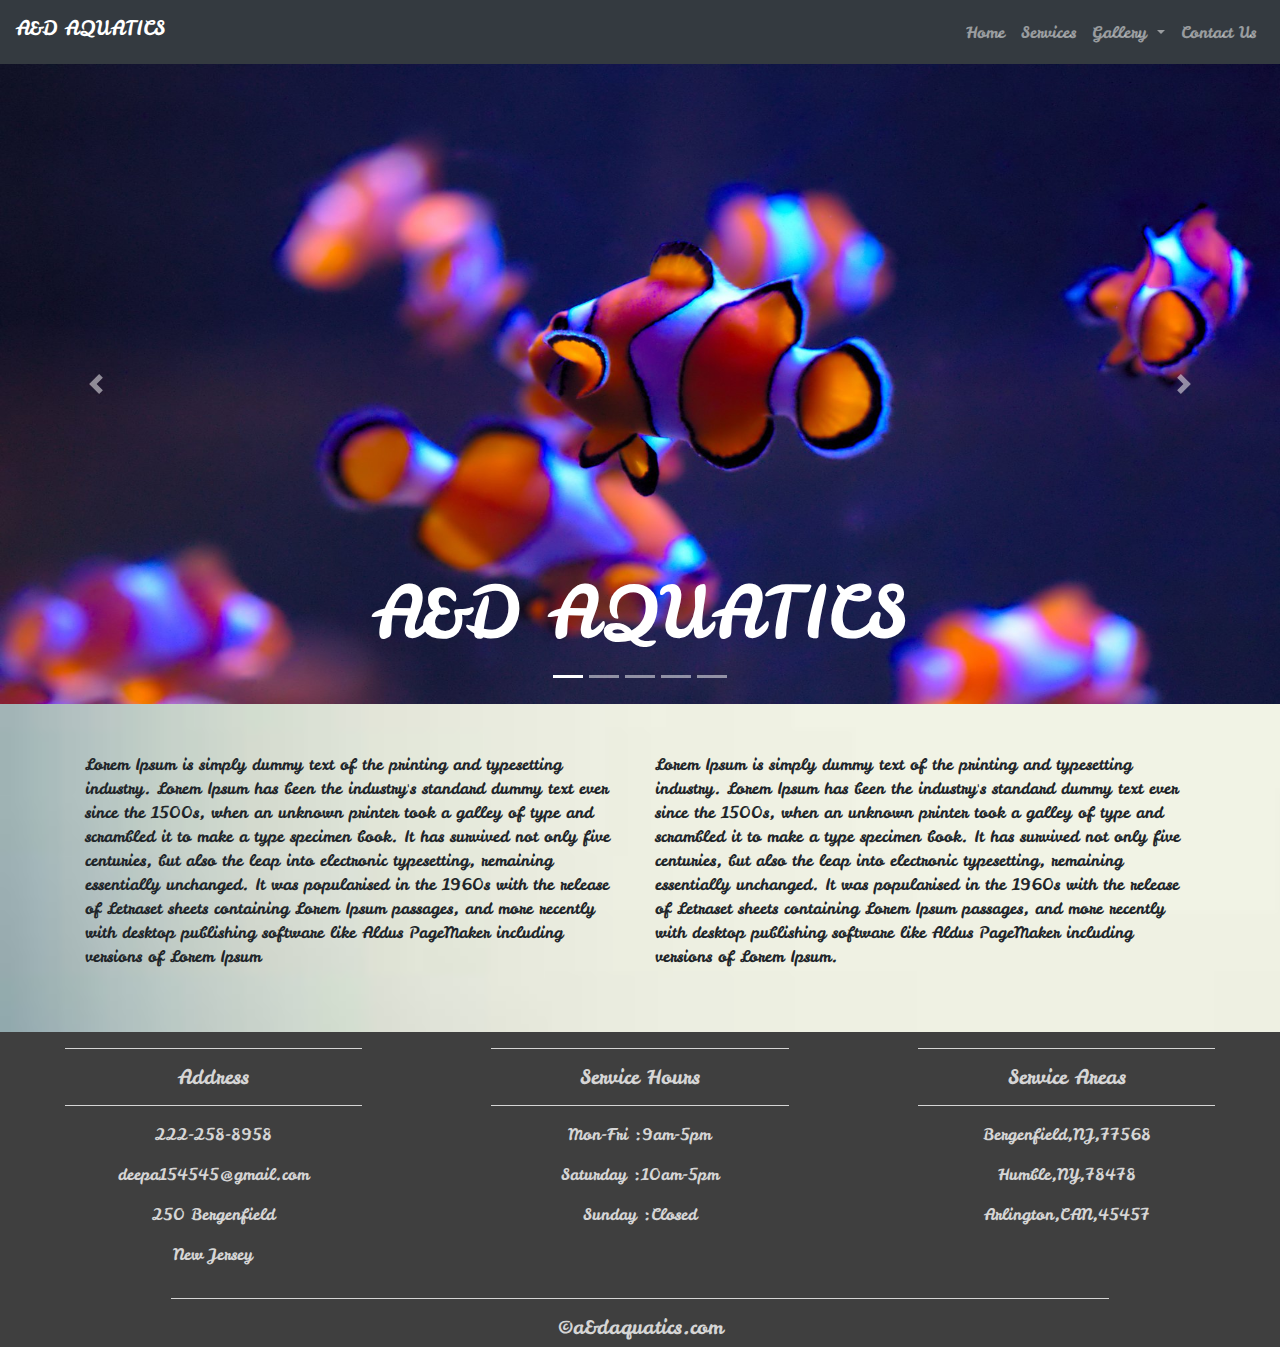
<file: index.html>
<!DOCTYPE html>
<html lang="en-US">

<!--head section with title as A&D Aquatics-->
    <head>
        <title>A&D Aquatics</title>
        <meta charset="utf-8">
        <meta name="viewport" content="width=device-width, initial-scale=1">
        <!--css stylesheet-->
        <link rel="stylesheet" type="text/css" href="css/style.css">
       <!--bootstrap links-->
        <link rel="stylesheet" href="https://stackpath.bootstrapcdn.com/font-awesome/4.7.0/css/font-awesome.min.css">
        <link rel="stylesheet" href="https://stackpath.bootstrapcdn.com/bootstrap/4.5.0/css/bootstrap.min.css" /> 
        <script src="https://code.jquery.com/jquery-3.5.1.slim.min.js"></script>
        <script src="https://stackpath.bootstrapcdn.com/bootstrap/4.5.0/js/bootstrap.min.js"></script>
    </head>
       
       <!--responsive navigation bar including home,services,gallery and contact us.Used bootstrap navbar for implementing this-->
      <body class="background" >
        <nav class="navbar navbar-expand-md bg-dark navbar-dark">
               <!-- Company name -->
          <h2 class="navbar-brand">A&D AQUATICS</h2>
            <!-- Toggler/collapsibe Button -->
           <button class="navbar-toggler" type="button" data-toggle="collapse" data-target="#collapsibleNavbar">
           <span class="navbar-toggler-icon"></span>
           </button>
           <!-- Navbar links -->
          <div class="collapse navbar-collapse justify-content-end" id="collapsibleNavbar">
           <ul class="navbar-nav">
            <li class="nav-item">
             <a class="nav-link" href="#">Home</a>
            </li>
            <li class="nav-item">
             <a class="nav-link" href="services.html">Services</a>
            </li>
            <li class="nav-item dropdown">
             <a class="nav-link dropdown-toggle" href="#" id="navbardrop" data-toggle="dropdown">
                 Gallery
             </a>
              <div class="dropdown-menu">
                <a class="dropdown-item" href="coral.html">Coral</a>
                <a class="dropdown-item" href="fish.html">Fish</a>
              </div>
            </li>
            <li class="nav-item">
             <a class="nav-link" href="contactus.html">Contact Us</a>
            </li>
           </ul>
          </div>
        </nav>
                
                <!--Bootstrap carousel slides with 5 images-->
                
                <main>
                    <div id="demo" class="carousel slide" data-ride="carousel">
                         <ul class="carousel-indicators">
                           <li data-target="#demo" data-slide-to="0" class="active"></li>
                           <li data-target="#demo" data-slide-to="1"></li>
                           <li data-target="#demo" data-slide-to="2"></li>
                                 <li data-target="#demo" data-slide-to="3"></li>
                                       <li data-target="#demo" data-slide-to="4"></li>
                     
                         </ul>
                         <div class="carousel-inner">
                           <div class="carousel-item active">
                             <img src="img/slide1.jpg" alt="slide one">
                             <div class="carousel-caption">
                              <h1 class="slide1">A&D AQUATICS</h1>
                             </div>
                           </div>
                           <div class="carousel-item">
                             <img src="img/slide2.jpg" alt="slide two">
                             <div class="carousel-caption">
                              <h1 class="slide1">A&D AQUATICS</h1>
                             </div>
                           </div>
                           <div class="carousel-item">
                             <img src="img/slide3.jpg" alt="slide three">
                             <div class="carousel-caption">
                              <h1 class="slide1">A&D AQUATICS</h1>
                             </div>
                           </div>
                           <div class="carousel-item">
                             <img src="img/slide4.jpg" alt="slide four">
                             <div class="carousel-caption">
                              <h1 class="slide1">A&D AQUATICS</h1>
                             </div>
                           </div>
                           <div class="carousel-item">
                             <img src="img/slide5.jpg" alt="slide five">
                             <div class="carousel-caption">
                               <h1 class="slide1">A&D AQUATICS</h1>
                             </div>
                           </div>
                         </div>
                         <a class="carousel-control-prev" href="#demo" data-slide="prev">
                           <span class="carousel-control-prev-icon"></span>
                         </a>
                         <a class="carousel-control-next" href="#demo" data-slide="next">
                           <span class="carousel-control-next-icon"></span>
                         </a>
                       </div>
                       <br>
                       <br>
                  
                  <div class="container">
                    <div class="row">
                  <!--1 column text for <576px and >576px screens,2 column text for medium,large, xl screens-->
                      <div class="col-12 col-md-6" >
                       <p class="hometext">Lorem Ipsum is simply dummy text of the printing and typesetting industry. Lorem Ipsum has been
                       the industry's standard dummy text ever since the 1500s, when an unknown printer took a galley
                       of type and scrambled it to make a type specimen book. It has survived not only five centuries,
                       but also the leap into electronic typesetting, remaining essentially unchanged. It was
                       popularised in the 1960s with the release of Letraset sheets containing Lorem Ipsum passages,
                       and more recently with desktop publishing software like Aldus PageMaker including versions of
                       Lorem Ipsum
                       </p>
                      </div>
                      <div class="col-12 col-md-6" >
                       <p class="hometext">Lorem Ipsum is simply dummy text of the printing and typesetting industry. Lorem Ipsum has been
                       the industry's standard dummy text ever since the 1500s, when an unknown printer took a galley
                       of type and scrambled it to make a type specimen book. It has survived not only five centuries,
                       but also the leap into electronic typesetting, remaining essentially unchanged. It was
                       popularised in the 1960s with the release of Letraset sheets containing Lorem Ipsum passages,
                       and more recently with desktop publishing software like Aldus PageMaker including versions of
                       Lorem Ipsum.
                       </p>
                      </div>
                     </div>
                   </div>
                       <br>
                       <br>        
                 
                </main> 
                                   
       <!--footer with address, service hours and service areas. Also added website name for a&daquatics-->
       <footer>
        <div class="container-fluid">
        <div class="row text-center">
            <div class="col-12 col-md-4">
                <hr class=light>
                <h5>Address</h5>
                <hr class="light">
                <p>222-258-8958</p>
                <p>deepa154545@gmail.com</p>
                <p>250 Bergenfield</p>
                <p>New Jersey</p>
            </div>
            <div class="col-12 col-md-4">
                <hr class="light">
                <h5>Service Hours</h5>
                <hr class="light">
                <p>Mon-Fri  :9am-5pm</p>
                <p>Saturday :10am-5pm</p>
                <p>Sunday   :Closed</p>
           </div>
           <div class="col-12 col-md-4">
                <hr class="light">
                <h5>Service Areas</h5>
                <hr class="light">
                <p>Bergenfield,NJ,77568</p>
                <p>Humble,NY,78478</p>
                <p>Arlington,CAN,45457</p>
           </div>
        <div class="col-12">
            <hr class="light">
            <h5>&copy;a&daquatics.com</h5>
        </div>        
       </div>
       </div>
       </footer>
    
      </body>
</html>
</file>
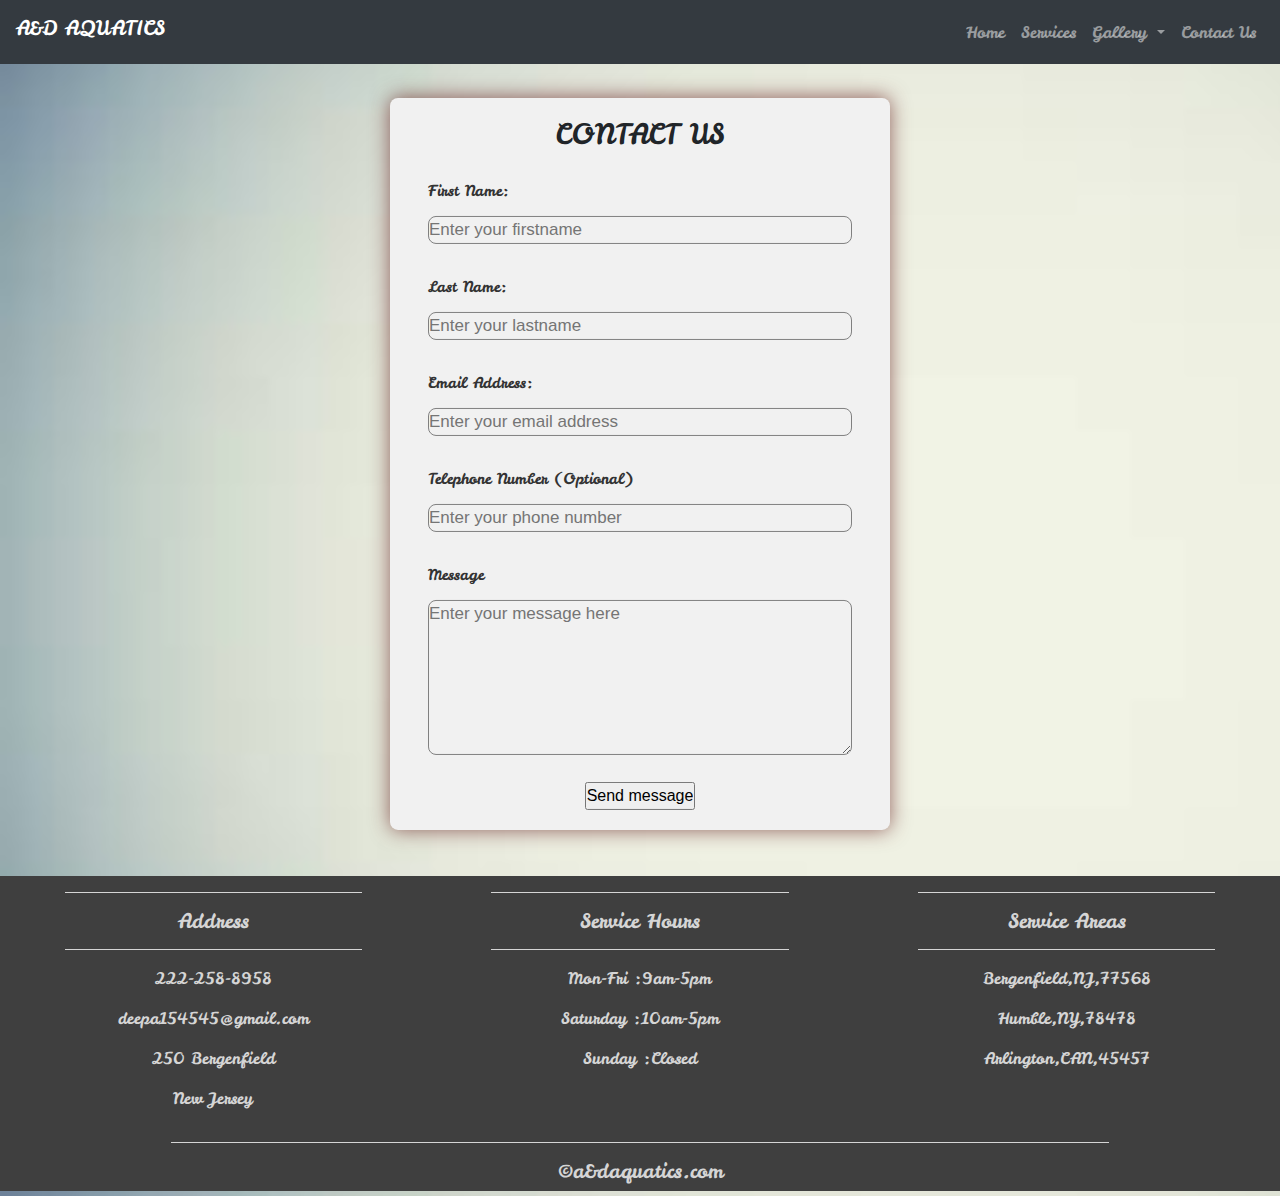
<file: contactus.html>
<!DOCTYPE html>
<html lang="en-US">
  <!--head with title as Contact Us|A&D Aquatics -->

    <head>
        <title>Contact Us|A&D Aquatics</title>
        <meta charset="utf-8">
        <meta name="viewport" content="width=device-width, initial-scale=1">
        <link rel="stylesheet" "text/css" href="css/style.css">
        <link rel="stylesheet" href="https://stackpath.bootstrapcdn.com/font-awesome/4.7.0/css/font-awesome.min.css">
        <link rel="stylesheet" href="https://stackpath.bootstrapcdn.com/bootstrap/4.5.0/css/bootstrap.min.css" /> 
        <script src="https://code.jquery.com/jquery-3.5.1.slim.min.js"></script>
        <script src="https://stackpath.bootstrapcdn.com/bootstrap/4.5.0/js/bootstrap.min.js"></script>
    </head>

<!--Responsive navigation bar including home,services,gallery and contact us.Used bootstrap navbar for implementing this-->
       <body class="background">
             
             <nav class="navbar navbar-expand-md bg-dark navbar-dark">
  <!-- Company name -->
               <h2 class="navbar-brand">A&D AQUATICS</h2>

  <!-- Toggler/collapsibe Button -->
               <button class="navbar-toggler" type="button" data-toggle="collapse" data-target="#collapsibleNavbar">
                 <span class="navbar-toggler-icon"></span>
              </button>

  <!-- Navbar links -->
              <div class="collapse navbar-collapse justify-content-end" id="collapsibleNavbar">
                 <ul class="navbar-nav">
                    <li class="nav-item">
                       <a class="nav-link" href="index.html">Home</a>
                    </li>
                    <li class="nav-item">
                       <a class="nav-link" href="services.html">Services</a>
                    </li>
                     <li class="nav-item dropdown">
                        <a class="nav-link dropdown-toggle" href="#" id="navbardrop" data-toggle="dropdown">
                          Gallery
                        </a>
                           <div class="dropdown-menu">
                              <a class="dropdown-item" href="coral.html">Coral</a>
                              <a class="dropdown-item" href="fish.html">Fish</a>
                           </div>
                      </li>
                   <li class="nav-item">
                       <a class="nav-link" href="contactus.html">Contact Us</a>
                       </li>
                  </ul>
               </div>
              </nav>

                   <main>
    <!--Conatct us form using Formspree-->
     
                    <div class="contactform">
                        <form id="fs-frm" name="simple-contact-form" accept-charset="utf-8" action="https://formspree.io/f/{form_id}" method="post">
                        <h3 id="contactheading">CONTACT US</h3>
                        <fieldset id="fs-frm-inputs">
                           <div class="contactdetails">
                             <label for="firstname">First Name: </label>
                                <input type="text" name="firstname" id="firstname" placeholder="Enter your firstname" required="required"/>
                             </div>
                           <div class="contactdetails">
                             <label for="lastname">Last Name: </label>
                                <input type="text" name="name" id="lastname" placeholder="Enter your lastname" required="required"/>
                           </div>
                           <div class="contactdetails">
                             <label for="emailaddress">Email Address: </label>
                                <input type="email" name="email" id="email" placeholder="Enter your email address" required="required"/>
                           </div>
                           <div class="contactdetails">
                             <label for="telephone">Telephone Number (Optional)</label>
                                <input type="telephone" name="telephone" id="telephone" placeholder="Enter your phone number"/>
                           </div>
                          <div class="contactdetails">
                             <label for="message">Message</label>
                                <textarea rows="6" name="message" id="message" placeholder="Enter your message here " required="required"></textarea>
                          </div>
                              <input type="hidden" name="emailsubject" id="emailsubject" value="Contact Form Submission"/>
                        </fieldset>
                          <div><input type="submit" value="Send message"></div>
                        </form>
                    </div>

                  </main>
     
           <!--footer with address, service hours and service areas. Also added website name for a&daquatics-->
                <footer>
                    <div class="container-fluid">
                        <div class="row text-center">
                          <div class="col-12 col-md-4">
                              <hr class=light>
                              <h5>Address</h5>
                               <hr class="light">
                               <p>222-258-8958</p>
                               <p>deepa154545@gmail.com</p>
                               <p>250 Bergenfield</p>
                               <p>New Jersey</p>
                          </div>
                          <div class="col-12 col-md-4">
                               <hr class="light">
                               <h5>Service Hours</h5>
                               <hr class="light">
                               <p>Mon-Fri  :9am-5pm</p>
                               <p>Saturday :10am-5pm</p>
                               <p>Sunday   :Closed</p>
                          </div>
                          <div class="col-12 col-md-4">
                                <hr class="light">
                                <h5>Service Areas</h5>
                                <hr class="light">
                                <p>Bergenfield,NJ,77568</p>
                                <p>Humble,NY,78478</p>
                                <p>Arlington,CAN,45457</p>
                         </div>
                         <div class="col-12">
                            <hr class="light">
                            <h5>&copy;a&daquatics.com</h5>
                         </div>        
                       </div>
                     </div>
                 </footer>
    
       </body>
</html>
</file>
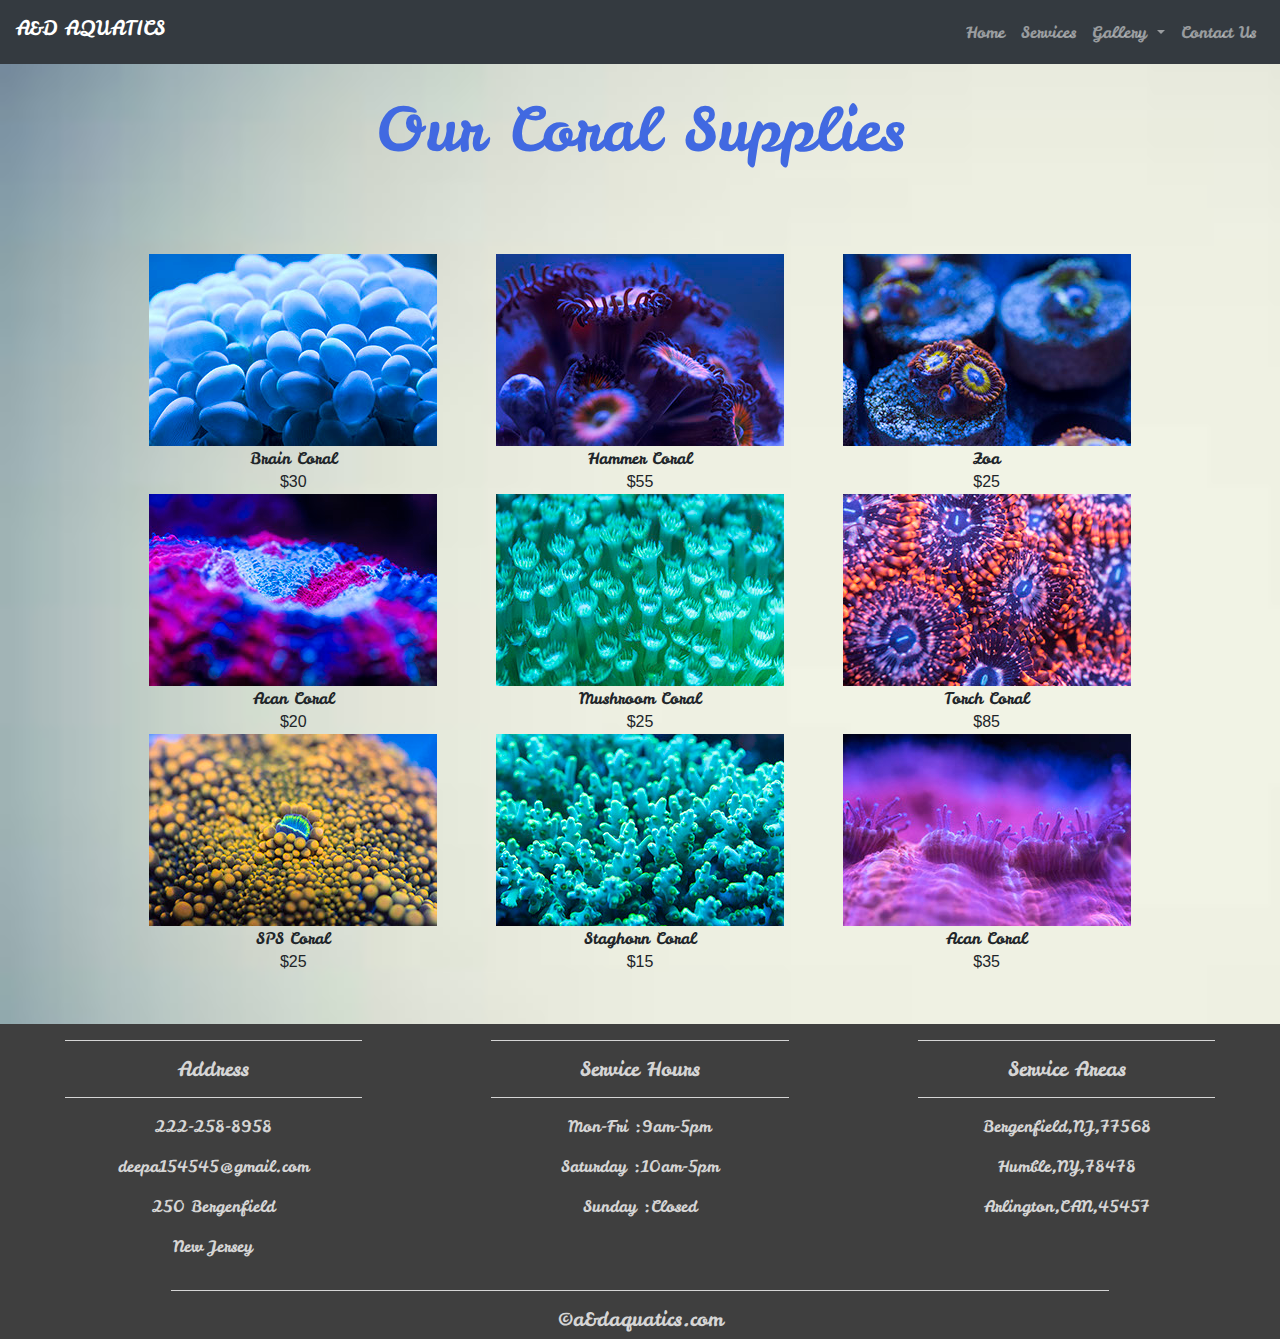
<file: coral.html>
<!DOCTYPE html>
<html lang="en-US">

<!--Head with title as Corals|A&D Aquatics-->
    <head>
        <title>Corals|A&D Aquatics</title>
        <meta charset="utf-8">
        <meta name="viewport" content="width=device-width, initial-scale=1">
        <!--css stylesheet-->
        <link rel="stylesheet" "text/css" href="css/style.css">
        <!--bootstrap links-->
        <link rel="stylesheet" href="https://stackpath.bootstrapcdn.com/font-awesome/4.7.0/css/font-awesome.min.css">
        <link rel="stylesheet" href="https://stackpath.bootstrapcdn.com/bootstrap/4.5.0/css/bootstrap.min.css" > 
        <script src="https://code.jquery.com/jquery-3.5.1.slim.min.js"></script>
        <script src="https://stackpath.bootstrapcdn.com/bootstrap/4.5.0/js/bootstrap.min.js"></script>
    </head>
      
      <body class="background">
                    <!--Responsive navigation bar including home,services,gallery and contact us.Used bootstrap navbar for implementing this-->
            <nav class="navbar navbar-expand-md bg-dark navbar-dark">
                    <!-- company name -->
              <h2 class="navbar-brand">A&D AQUATICS</h2>
                     <!-- Toggler/collapsibe Button -->
                <button class="navbar-toggler" type="button" data-toggle="collapse" data-target="#collapsibleNavbar">
                  <span class="navbar-toggler-icon"></span>
                </button>
                   <!-- Navbar links -->
              <div class="collapse navbar-collapse justify-content-end" id="collapsibleNavbar">
                <ul class="navbar-nav">
                 <li class="nav-item">
                  <a class="nav-link" href="index.html">Home</a>
                 </li>
                 <li class="nav-item">
                  <a class="nav-link" href="services.html">Services</a>
                 </li>
                 <li class="nav-item dropdown">
                  <a class="nav-link dropdown-toggle" href="#" id="navbardrop" data-toggle="dropdown">
                  Gallery
                  </a>
                   <div class="dropdown-menu">
                    <a class="dropdown-item" href="coral.html">Coral</a>
                    <a class="dropdown-item" href="fish.html">Fish</a>
                   </div>
                 </li>
                 <li class="nav-item">
                   <a class="nav-link" href="contactus.html">Contact Us</a>
                 </li>
      
                </ul>
              </div>
            </nav>
              <main>
                      <!--Coral page heading-->
                <h1 id="corals">Our Coral Supplies</h1>
                      <!--providing responsiveness for the coral image columns by bootstrap 4 grid assigning 'class=col-12 col-md-6 col-lg-4' so that col-(<576px) and col-sm(>576px) has 1 column 
          col-md(>768px) and col-lg(>992px) has 2 columns and col-xl (>1200px) has 3 columns -->

              <div class="container">
                  <div class="row" id="coralcolumn">
                      <div class="col-12 col-md-6 col-xl-4">
                          <img src="img/coral1.jpg" class="coralimg" alt="braincoral">
                         <figcaption>Brain Coral</figcaption>
                         <div>$30</div>
                      </div>
                      <div class="col-12 col-md-6 col-xl-4">
                       <img src="img/coral2.jpg" class="coralimg" alt="hammercoral">
                       <figcaption>Hammer Coral</figcaption>
                       <div>$55</div>
                       </div>
                      <div class="col-12 col-md-6 col-xl-4">
                        <img src="img/coral3.jpg" class="coralimg" alt="zoa">
                        <figcaption>Zoa</figcaption>
                        <div>$25</div>
                      </div>
                      <div class="col-12 col-md-6 col-xl-4">
                        <img src="img/coral4.jpg" class="coralimg" alt="acancoral" >
                        <figcaption>Acan Coral</figcaption>
                        <div>$20</div>
                      </div>
                      <div class="col-12 col-md-6 col-xl-4">                 
                         <img src="img/coral5.jpg" class="coralimg" alt="mushroomcoral">
                         <figcaption>Mushroom Coral</figcaption>
                         <div>$25</div>
                      </div>
                      <div class="col-12 col-md-6 col-xl-4">
                        <img src="img/coral6.jpg" class="coralimg" alt="torchcoral">
                        <figcaption>Torch Coral</figcaption>
                        <div>$85</div>
                      </div>
                      <div class="col-12 col-md-6 col-xl-4">
                        <img src="img/coral7.jpg" class="coralimg" alt="SPScoral">
                        <figcaption> SPS Coral</figcaption>
                        <div>$25</div>
                      </div>
                        <div class="col-12 col-md-6 col-xl-4">
                          <img src="img/coral8.jpg" class="coralimg" alt="staghorncoral">
                          <figcaption>Staghorn Coral</figcaption>
                          <div>$15</div>
                        </div>
                        <div class="col-12 col-md-6 col-xl-4">
                          <img src="img/coral9.jpg" class="coralimg" alt="acancoral">
                          <figcaption>Acan Coral</figcaption>
                          <div>$35</div>       
                        </div>
                    </div>
                </div>
                </main>
              <!--footer with address, service hours and service areas. Also added website name for a&daquatics-->
       <footer>
        <div class="container-fluid">
        <div class="row text-center">
            <div class="col-12 col-md-4">
                <hr class=light>
                <h5>Address</h5>
                <hr class="light">
                <p>222-258-8958</p>
                <p>deepa154545@gmail.com</p>
                <p>250 Bergenfield</p>
                <p>New Jersey</p>
            </div>
            <div class="col-12 col-md-4">
                <hr class="light">
                <h5>Service Hours</h5>
                <hr class="light">
                <p>Mon-Fri  :9am-5pm</p>
                <p>Saturday :10am-5pm</p>
                <p>Sunday   :Closed</p>
            </div>
            <div class="col-12 col-md-4">
                <hr class="light">
                <h5>Service Areas</h5>
                <hr class="light">
                <p>Bergenfield,NJ,77568</p>
                <p>Humble,NY,78478</p>
                <p>Arlington,CAN,45457</p>
            </div>
            <div class="col-12">
                 <hr class="light">
                 <h5>&copy;a&daquatics.com</h5>
            </div>        
        </div>
        </div>
       </footer>
      </body>
</html>
</file>
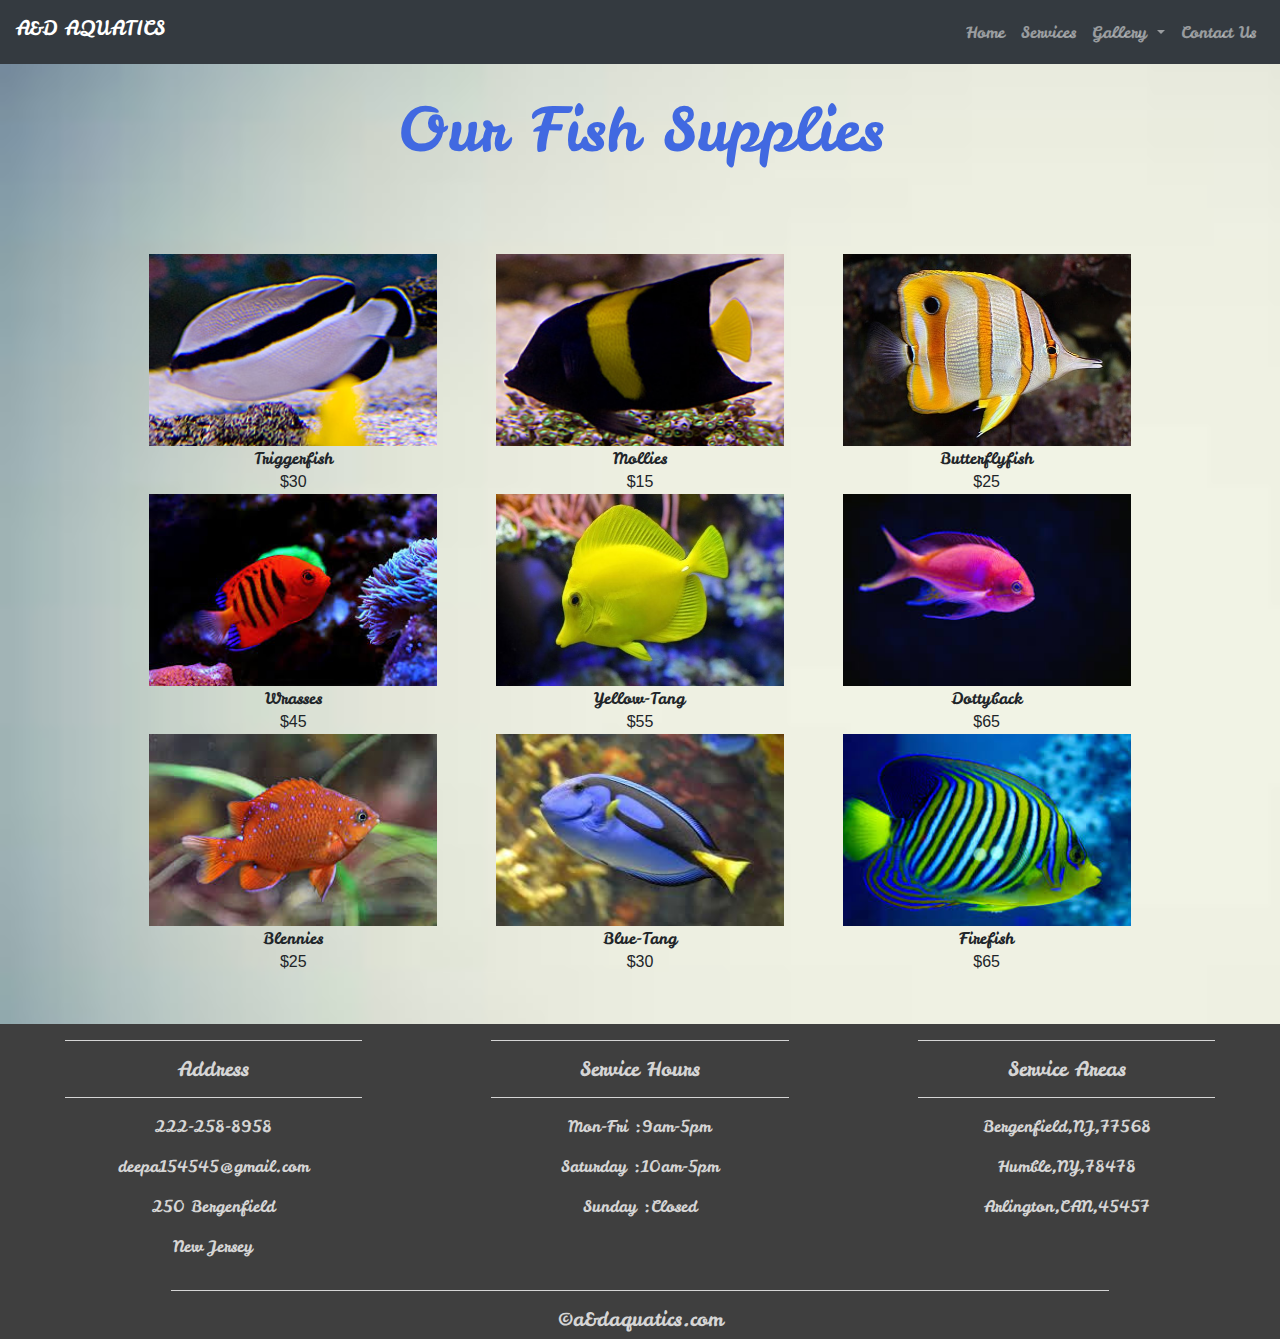
<file: fish.html>
<!DOCTYPE html>
<html lang="en-US">
  <!--Head with title as Fish|A&D Aquatics-->
    <head>
        <title>Fish|A&D Aquatics</title>
        <meta charset="utf-8">
        <meta name="viewport" content="width=device-width, initial-scale=1">
        <link rel="stylesheet" "text/css" href="css/style.css">
        <link rel="stylesheet" href="https://stackpath.bootstrapcdn.com/font-awesome/4.7.0/css/font-awesome.min.css"> 
       <link rel="stylesheet" href="https://stackpath.bootstrapcdn.com/bootstrap/4.5.0/css/bootstrap.min.css" /> 
       <script src="https://code.jquery.com/jquery-3.5.1.slim.min.js"></script>
      <script src="https://stackpath.bootstrapcdn.com/bootstrap/4.5.0/js/bootstrap.min.js"></script>
    </head>
    <!--Responsive navigation bar including home,services,gallery and contact us.Used bootstrap navbar for implementing this-->
    <body class="background">
      <nav class="navbar navbar-expand-md bg-dark navbar-dark">
  <!-- Brand -->
         <h2 class="navbar-brand">A&D AQUATICS</h2>

  <!-- Toggler/collapsibe Button -->
          <button class="navbar-toggler" type="button" data-toggle="collapse" data-target="#collapsibleNavbar">
           <span class="navbar-toggler-icon"></span>
            </button>

  <!-- Navbar links -->
               <div class="collapse navbar-collapse justify-content-end" id="collapsibleNavbar">
                  <ul class="navbar-nav">
                     <li class="nav-item">
                        <a class="nav-link" href="index.html">Home</a>
                      </li>
                      <li class="nav-item">
                        <a class="nav-link" href="services.html">Services</a>
                      </li>
                      <li class="nav-item dropdown">
                        <a class="nav-link dropdown-toggle" href="#" id="navbardrop" data-toggle="dropdown">
                             Gallery
                        </a>
                              <div class="dropdown-menu">
                                  <a class="dropdown-item" href="coral.html">Coral</a>
                                   <a class="dropdown-item" href="fish.html">Fish</a>
                               </div>
                      </li>
                      <li class="nav-item">
                        <a class="nav-link" href="contactus.html">Contact Us</a>
                      </li>
                   </ul>
                </div>
        </nav>
                <main>
<!--Fish pricing page heading-->
                    <h1 id="fish">Our Fish Supplies</h1>               
<!--providing responsiveness for the fish image columns by bootstrap 4 grid assigning 'class=col-12 col-md-6 col-lg-4' so that col-(<576px) and col-sm(>576px) has 1 column 
          col-md(>768px) and col-lg(>992px) has 2 columns and col-xl (>1200px) has 3 columns -->
                    <div class="container">
                         <div class="row" id="fishcolumn">
                              <div class="col-12 col-md-6 col-xl-4">
                                <img src="img/fish1.png" class="fishimg" alt="triggerfish">
                                <figcaption>Triggerfish</figcaption>
                                <div>$30</div>
                              </div>
                              <div class="col-12 col-md-6 col-xl-4">
                                <img src="img/fish2.png" class="fishimg" alt="mollies">
                                <figcaption>Mollies</figcaption>
                                <div>$15</div>  
                             </div>          
                            <div class="col-12 col-md-6 col-xl-4">
                                <img src="img/fish3.jpg" class="fishimg" alt="butterflyfish">
                                <figcaption>Butterflyfish</figcaption>
                                <div>$25</div>
                            </div>
                            <div class="col-12 col-md-6 col-xl-4">
                                <img src="img/fish4.jpg" class="fishimg" alt="wrasses">
                                <figcaption>Wrasses</figcaption>
                                 <div>$45</div>
                            </div>
                            <div class="col-12 col-md-6 col-xl-4">
                              <img src="img/fish5.jpg" class="fishimg" alt="yellowtang">
                              <figcaption>Yellow-Tang</figcaption>
                              <div>$55</div>
                            </div>
                            <div class="col-12 col-md-6 col-xl-4">
                              <img src="img/fish6.jpg" class="fishimg" alt="dottyback">
                              <figcaption>Dottyback</figcaption>
                              <div>$65</div>
                            </div>
                           <div class="col-12 col-md-6 col-xl-4">
                              <img src="img/fish7.jpg" class="fishimg" alt="blennies">
                              <figcaption>Blennies</figcaption>
                              <div>$25</div>
                            </div>
                           <div class="col-12 col-md-6 col-xl-4">
                              <img src="img/fish8.jpg" class="fishimg" alt="bluetang">
                              <figcaption>Blue-Tang</figcaption>
                              <div>$30</div>
                           </div>
                          <div class="col-12 col-md-6 col-xl-4">
                              <img src="img/fish9.jpg" class="fishimg" alt="firefish">
                              <figcaption>Firefish</figcaption>
                               <div>$65</div>
                          </div>
                        </div>
                    </div>

                </main>
                 <!--footer with address, service hours and service areas. Also added website name for a&daquatics-->
       <footer>
        <div class="container-fluid">
        <div class="row text-center">
            <div class="col-12 col-md-4">
                <hr class=light>
                <h5>Address</h5>
                <hr class="light">
                <p>222-258-8958</p>
                <p>deepa154545@gmail.com</p>
                <p>250 Bergenfield</p>
                <p>New Jersey</p>
            </div>
            <div class="col-12 col-md-4">
                <hr class="light">
                <h5>Service Hours</h5>
                <hr class="light">
                <p>Mon-Fri  :9am-5pm</p>
                <p>Saturday :10am-5pm</p>
                <p>Sunday   :Closed</p>
            </div>
            <div class="col-12 col-md-4">
                <hr class="light">
                <h5>Service Areas</h5>
                <hr class="light">
                <p>Bergenfield,NJ,77568</p>
                <p>Humble,NY,78478</p>
                <p>Arlington,CAN,45457</p>
            </div>
            <div class="col-12">
             <hr class="light">
             <h5>&copy;a&daquatics.com</h5>
            </div>        
        </div>
        </div>
        </footer>
    
    </body>
</html>
</file>
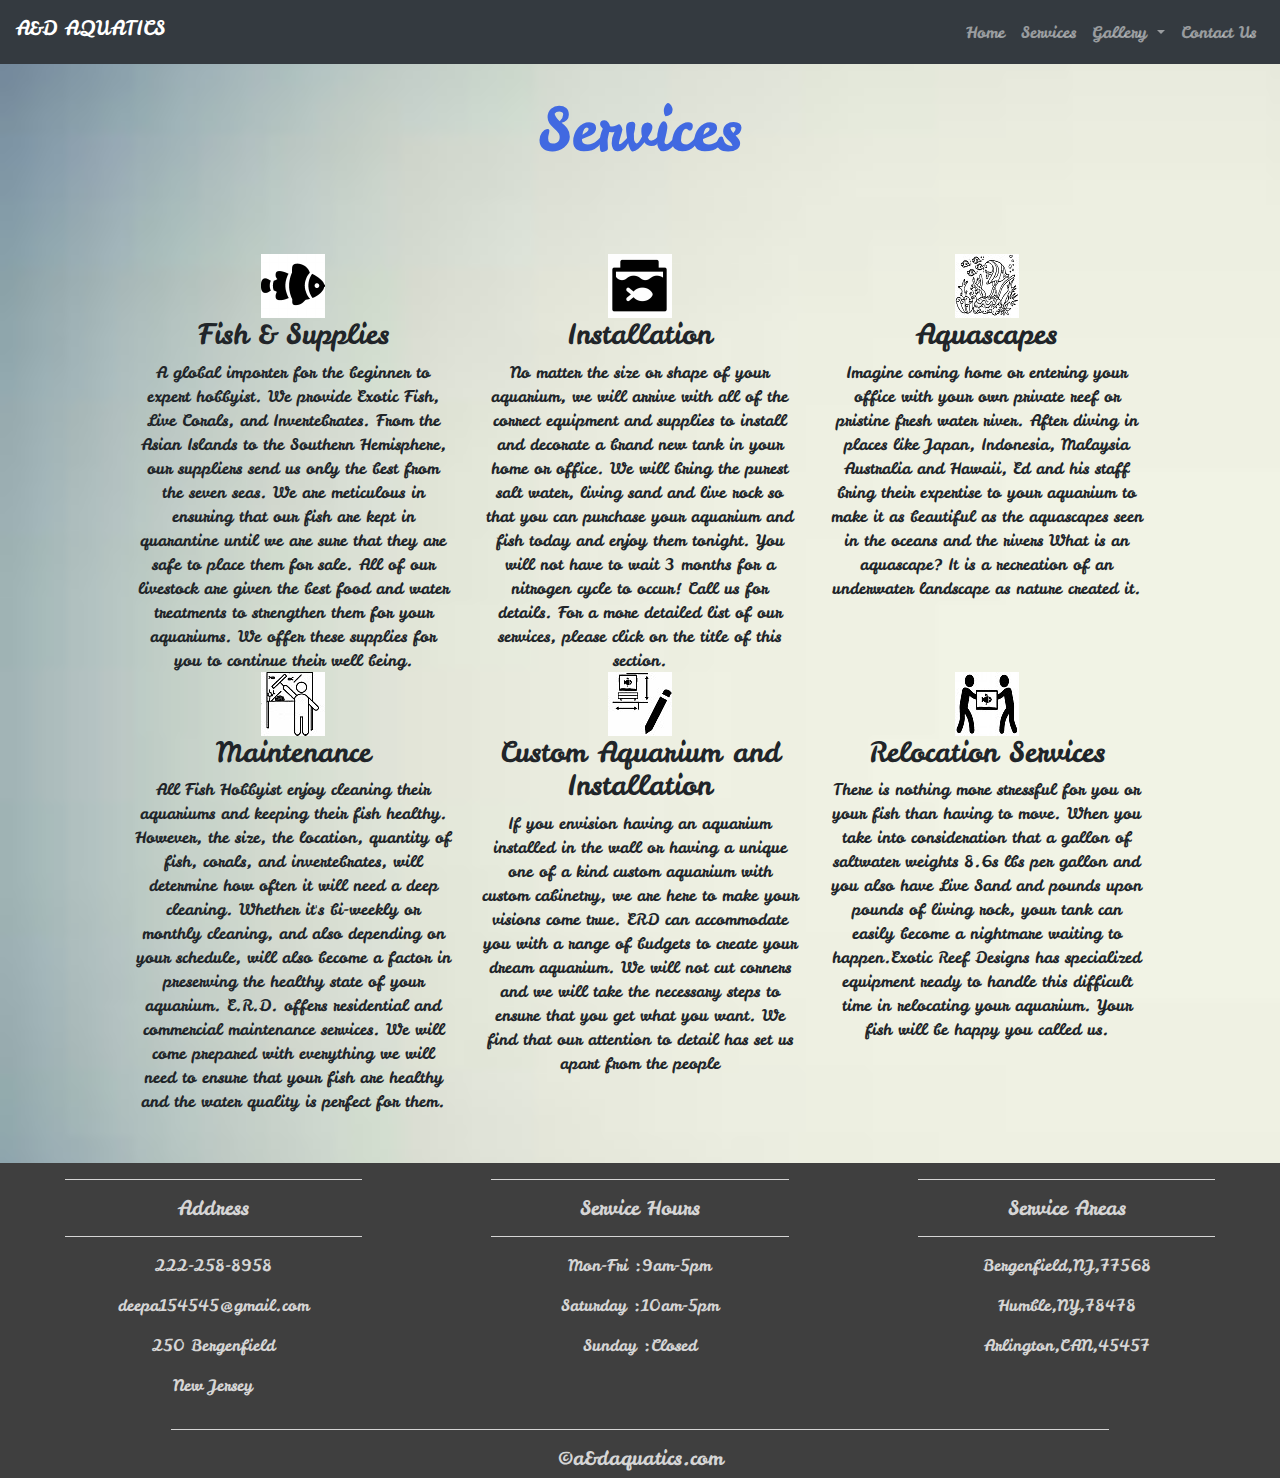
<file: services.html>
<!DOCTYPE html>
<html lang="en-US">

<!--head section with title as Services|A&D Aquatics-->

    <head>
        <title>Services|A&D Aquatics</title>
        <meta charset="utf-8">
        <meta name="viewport" content="width=device-width, initial-scale=1">
        <!--css stylesheet-->
        <link rel="stylesheet" "text/css" href="css/style.css">
        <!--Bootstrap links-->
        <link rel="stylesheet" href="https://stackpath.bootstrapcdn.com/font-awesome/4.7.0/css/font-awesome.min.css">
        <link rel="stylesheet" href="https://stackpath.bootstrapcdn.com/bootstrap/4.5.0/css/bootstrap.min.css" /> 
        <script src="https://code.jquery.com/jquery-3.5.1.slim.min.js"></script>
        <script src="https://stackpath.bootstrapcdn.com/bootstrap/4.5.0/js/bootstrap.min.js"></script>
    </head>

     <!--Responsive navigation bar including home,services,gallery and contact us.Used bootstrap navbar for implementing this-->
      <body class="background">
         <nav class="navbar navbar-expand-md bg-dark navbar-dark">
  <!-- Company name -->
          <h2 class="navbar-brand">A&D AQUATICS</h2>
  <!-- Toggler/collapsibe Button -->
          <button class="navbar-toggler" type="button" data-toggle="collapse" data-target="#collapsibleNavbar">
          <span class="navbar-toggler-icon"></span>
          </button>
  <!-- Navbar links -->
         <div class="collapse navbar-collapse justify-content-end" id="collapsibleNavbar">
           <ul class="navbar-nav">
            <li class="nav-item">
              <a class="nav-link" href="index.html">Home</a>
            </li>
            <li class="nav-item">
              <a class="nav-link" href="services.html">Services</a>
            </li>
             <li class="nav-item dropdown">
               <a class="nav-link dropdown-toggle" href="#" id="navbardrop" data-toggle="dropdown">
                Gallery
               </a>
                 <div class="dropdown-menu">
                  <a class="dropdown-item" href="coral.html">Coral</a>
                  <a class="dropdown-item" href="fish.html">Fish</a>
                 </div>
             </li>
             <li class="nav-item">
               <a class="nav-link" href="contactus.html">Contact Us</a>
             </li>
            </ul>
          </div>
         </nav>
           <main> 
             <!--services heading-->
               <h1 id="services">Services</h1>
             <!--Services page main 6 columns implemented using bootstrap grid system-->
              <div class="container" >
           <!--providing responsiveness for the service columns by bootstrap 4 grid assigning 'class=col-12 col-md-6 col-lg-4' so that col-(<576px) and col-sm(>576px) has 1 column 
          col-md(>768px) and col-lg(>992px) has 2 columns and col-xl (>1200px) has 3 columns -->
                 <div class="row" id="servicecolumn">
                   <div class="col-12 col-md-6 col-xl-4">
                    <img src="img/serviceimage1.png">
                    <h3>Fish & Supplies</h3>

                A global importer for the beginner to expert hobbyist. We provide Exotic Fish, Live Corals, and Invertebrates. From the Asian Islands to the Southern Hemisphere, our suppliers send us only the best from the seven seas. We are meticulous in ensuring that our fish are kept in quarantine until we are sure that they are safe to place them for sale.

                All of our livestock are given the best food and water treatments to strengthen them for your aquariums. We offer these supplies for you to continue their well being.
                   </div>
                   <div class="col-12 col-md-6 col-xl-4">
                    <img src="img/serviceimage2.png">
                    <h3>Installation</h3>

               No matter the size or shape of your aquarium, we will arrive with all of the correct equipment and supplies to install and decorate a brand new tank in your home or office. We will bring the purest salt water, living sand and live rock so that you can purchase your aquarium and fish today and enjoy them tonight. You will not have to wait 3 months for a nitrogen cycle to occur! Call us for details. For a more detailed list of our services, please click on the title of this section.
                   </div>
                   <div class="col-12 col-md-6 col-xl-4">
                    <img src="img/serviceimage4.jpg">
                    <h3>Aquascapes</h3>                

                Imagine coming home or entering your office with your own private reef or pristine fresh water river. After diving in places like Japan, Indonesia, Malaysia Australia and Hawaii, Ed and his staff bring their expertise to your aquarium to make it as beautiful as the aquascapes seen in the oceans and the rivers

What is an aquascape? It is a recreation of an underwater landscape as nature created it. 
                    </div>
                   <div class="col-12 col-md-6 col-xl-4">
                    <img src="img/serviceimage3.jpg">
                    <h3>Maintenance </h3>   
                       

                All Fish Hobbyist enjoy cleaning their aquariums and keeping their fish healthy.  However, the size, the location, quantity of fish, corals, and invertebrates, will determine how often it will need a deep cleaning. Whether it's bi-weekly or monthly cleaning, and also depending on your schedule, will also become a factor in preserving the healthy state of your aquarium. E.R.D. offers residential and commercial maintenance services. We will come prepared with everything we will need to ensure that your fish are healthy and the water quality is perfect for them.
                   </div>
                   <div class="col-12 col-md-6 col-xl-4">
                     <img src="img/serviceimage5.jpg">
                     <h3>Custom Aquarium and Installation</h3>   
                       

                If you envision having an aquarium installed in the wall or having a unique one of a kind custom aquarium with custom cabinetry, we are here to make your visions come true. ERD can accommodate you with a range of budgets to create your dream aquarium. We will not cut corners and we will take the necessary steps to ensure that you get what you want. We find that our attention to detail has set us apart from the people
                   </div>
                   <div class="col-12 col-md-6 col-xl-4">
                     <img src="img/serviceimage6.jpg">
                     <h3>Relocation Services</h3>   
                         

                There is nothing more stressful for you or your fish than having to move. When you take into consideration that a gallon of saltwater weights 8.6s lbs per gallon and you also have Live Sand and pounds upon pounds of living rock, your tank can easily become a nightmare waiting to happen.Exotic Reef Designs has specialized equipment ready to handle this difficult time in relocating your aquarium. Your fish will be happy you called us.
                    </div><br>
                  </div>
              </div>
            </main>
 

  <!--footer with address, service hours and service areas. Also added website name for a&daquatics-->
                <footer>
                  <div class="container-fluid">
                    <div class="row text-center">
                      <div class="col-12 col-md-4">
                         <hr class=light>
                         <h5>Address</h5>
                         <hr class="light">
                         <p>222-258-8958</p>
                         <p>deepa154545@gmail.com</p>
                         <p>250 Bergenfield</p>
                         <p>New Jersey</p>
                      </div>
                        <div class="col-12 col-md-4">
                          <hr class="light">
                          <h5>Service Hours</h5>
                          <hr class="light">
                          <p>Mon-Fri  :9am-5pm</p>
                          <p>Saturday :10am-5pm</p>
                          <p>Sunday   :Closed</p>
                       </div>
                     <div class="col-12 col-md-4">
                         <hr class="light">
                         <h5>Service Areas</h5>
                         <hr class="light">
                         <p>Bergenfield,NJ,77568</p>
                         <p>Humble,NY,78478</p>
                         <p>Arlington,CAN,45457</p>
                     </div>
                     <div class="col-12">
                         <hr class="light">
                         <h5>&copy;a&daquatics.com</h5>
                     </div>        
                    </div>
                   </div>
                </footer>
          
    </body>
</html>
</file>
<file: css/style.css>
/*importing google font*/
@import url('https://fonts.googleapis.com/css2?family=Leckerli+One&display=swap');

*{
    margin:0;
    padding:0;
}

/*navbar styling*/

.navbar-brand{
    font-family: 'Leckerli One', cursive;
}
.nav-item{
    font-family: 'Leckerli One', cursive; 
}
/* carousel images styling*/
.carousel-inner img {
    width:100%;
    height:100%;
}

/*slide h1 styling*/
.slide1
{
    color:white;
    font-size:150px;
    font-family: 'Leckerli One', cursive;
}
   
.hometext{
    font-family: 'Leckerli One', cursive;
}

 /*footer styling*/
footer {
    background-color:#3f3f3f;
    color:#d5d5d5;
    margin-top: auto;
    font-family: 'Leckerli One', cursive;   
}
hr.light {
    border-top: 1px solid #d5d5d5;
    width: 75%;
    margin-left: auto;
    margin-right: auto;
}

   /*columns css for service page */
#servicecolumn{ 
    text-align: center;
    margin-top: auto;
    padding:50px;
    font-family: 'Leckerli One', cursive;
}
   /*css for fish gallery page columnns*/
#fishcolumn{   
    text-align: center;
    margin-top: auto;
    padding:50px;
}
   /*css for coral gallery page columns*/
#coralcolumn{
     text-align: center;
     margin-top: auto;
     padding:50px;
}         
 
/*css for services page heading */
 #services{
     text-align: center;
     font-size: 80px;
     color:royalblue;
     font-family: 'Leckerli One', cursive ;
     padding:30px;
}

   /*css for fish gallery page heading*/
#fish{
    text-align: center;
    font-size: 80px;
    color:royalblue;
    font-family: 'Leckerli One', cursive ;
    padding:30px;
}

 /*css for coral gallery page heading*/
 #corals{
    text-align: center;
    font-size: 80px;
    color:royalblue;
    font-family: 'Leckerli One', cursive ;
    padding:30px;
}

 
 /*background image for all pages*/
.background{
    background-image:url("[data-uri]");
  
     background-size:cover;
 
 }
 
      /*css addition for fish images with width and height*/
 .fishimg{
    width:288px;
    height:192px;
}
   
 /*width and height adjustment for coral images*/
.coralimg{
    width:288px;
    height:192px;
}

   /*css for fish and coral image captions*/
   
figcaption{
   font-family: 'Leckerli One', cursive;
}
.contactform{
    width:80%;
    margin-top: 400px;
    margin-left: 50%;
    max-width:500px;
    background: #f1f1f1; 
    margin-bottom: -320px;
    transform:translate(-50%,-50%);
    padding:20px;
    box-sizing:border-box;
    border-radius:8px;
    text-align:center;
    box-shadow:0 0 20px #692323b3;
}
  /*Contact us form styling*/

.contactdetails{
    margin:8px 0;
    padding:12px 18px;
    border-radius:8px;
}
.contactdetails label{
    display:block;
    text-align:left;
    color:#333;
    font-size:15px;
    font-family: 'Leckerli One', cursive;
}
.contactdetails input,.contactdetails textarea{
    width:100%;
    border:1.5px solid gray;
    border-radius:8px;
    background:none;
    outline:none;
    font-size:17px;
    margin-top:6px;
}

#contactheading{
    font-family: 'Leckerli One', cursive;
}
/*using media queries for page responsiveness*/ 

@media only screen and (max-width: 600px) {
    .carousel-item {
    height: 10rem;
    }
    .slide1{
        font-size: 1.5rem;

    }
    #services{
        font-size:30px ;
    }
    #fish{
        font-size:30px ;
    }
    #corals{
        font-size:30px ;
    }

}

@media screen and (min-width:600px) {
    .carousel-item {
        height: 15rem;
        }
        .slide1{
            font-size: 2.5rem;
    
        }
        #services{
            font-size:40px ;
        }
        #fish{
            font-size:40px ;
        }
        #corals{
            font-size:40px ;
        }
}
@media screen and (min-width:768px) {
    .carousel-item {
        height: 20rem;
        }
        .slide1{
            font-size: 3.5rem;
    
        }
        #services{
            font-size:50px ;
        }
        #fish{
            font-size:50px ;
        }
        #corals{
            font-size:50px ;
        }
}
@media screen and (min-width:992px) {
    .carousel-item {
        height: 25rem;
        }
        .slide1{
            font-size: 4rem;
    
        }
        #services{
            font-size:55px ;
        }
        #fish{
            font-size:55px ;
        }
        #corals{
            font-size:55px ;
        }
}
@media screen and (min-width:1200px) {
    .carousel-item {
        height: 40rem;
        }

        .slide1{
            font-size: 4.5rem;
    
        }
        #services{
            font-size:60px ;
        }
        #fish{
            font-size:60px ;
        }
        #corals{
            font-size:60px ;
        }
}
</file>
